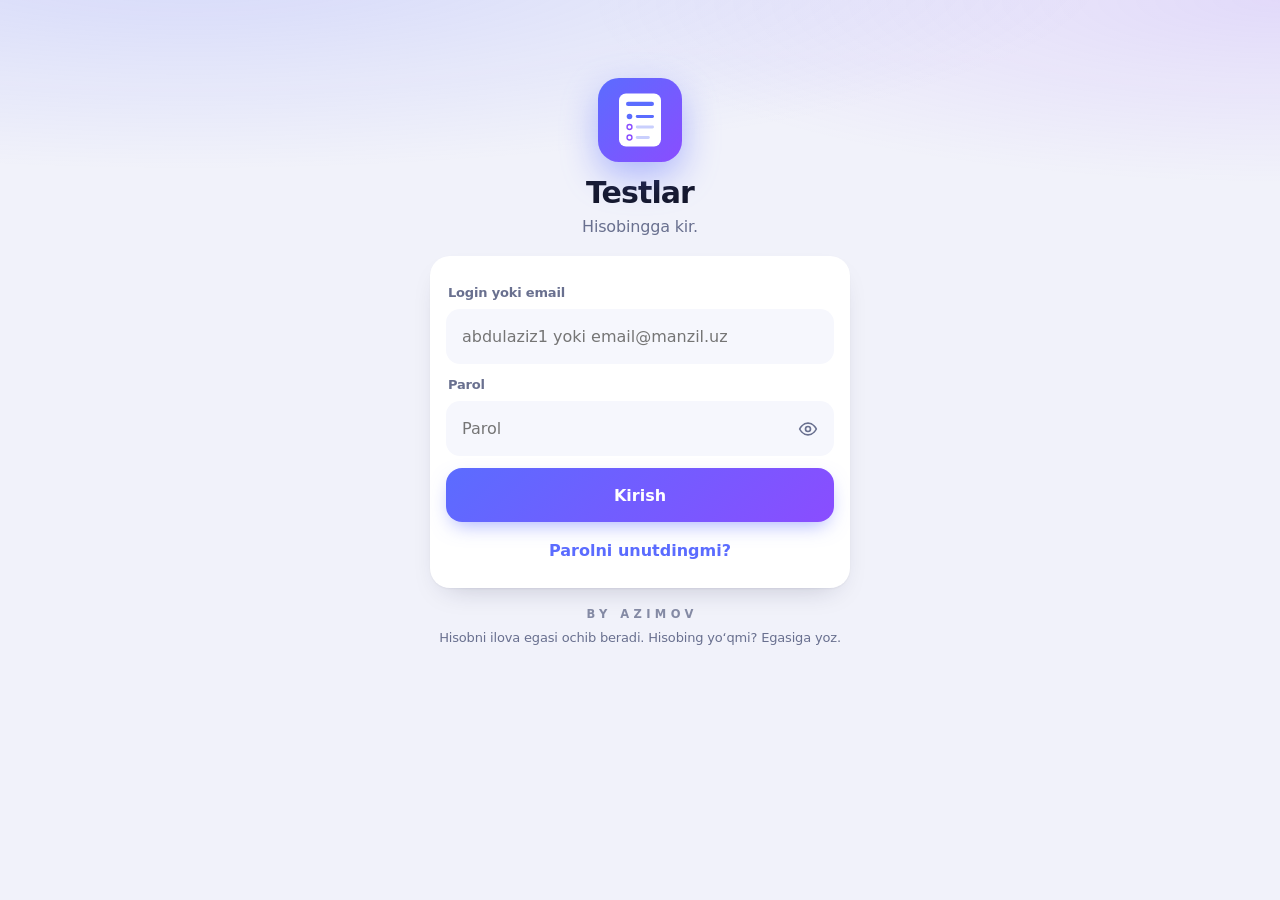
<file: index.html>
<!doctype html>
<html lang="uz">
<head>
<meta charset="utf-8">
<meta name="viewport" content="width=device-width,initial-scale=1,viewport-fit=cover">
<title>Testlar</title>
<meta name="theme-color" content="#5b6cff">
<meta name="apple-mobile-web-app-capable" content="yes">
<meta name="mobile-web-app-capable" content="yes">
<meta name="apple-mobile-web-app-title" content="Testlar">
<meta name="apple-mobile-web-app-status-bar-style" content="default">
<link rel="manifest" href="manifest.webmanifest">
<link rel="icon" href="icons/icon.svg" type="image/svg+xml">
<link rel="apple-touch-icon" href="icons/apple-touch-icon.png">
<link rel="stylesheet" href="style.css">
</head>
<body>
<div id="splash" aria-hidden="true">
  <div class="sp-orb o1"></div><div class="sp-orb o2"></div><div class="sp-orb o3"></div>
  <div class="sp-stage">
    <span class="sp-chip c1">A</span><span class="sp-chip c2">B</span><span class="sp-chip c3">C</span><span class="sp-chip c4">D</span>
    <div class="sp-logo"><svg viewBox="0 0 120 120">
      <rect class="sp-tile" x="6" y="6" width="108" height="108" rx="30" fill="#fff"/>
      <rect class="sp-ln" style="--i:0" x="30" y="28" width="60" height="9" rx="4.5" fill="#5b6cff"/>
      <circle class="sp-dot" style="--i:1" cx="38" cy="56" r="7" fill="#5b6cff"/>
      <path class="sp-chk" d="M34.4 56.3l2.9 2.9 5.1-5.8" fill="none" stroke="#fff" stroke-width="2.6" stroke-linecap="round" stroke-linejoin="round" pathLength="1"/>
      <rect class="sp-ln" style="--i:1" x="52" y="53" width="38" height="6" rx="3" fill="#5b6cff"/>
      <circle class="sp-dot" style="--i:2" cx="38" cy="76" r="6" fill="none" stroke="#8a4dff" stroke-width="2.6"/>
      <rect class="sp-ln" style="--i:2" x="52" y="73" width="38" height="6" rx="3" fill="#c9cffd"/>
      <circle class="sp-dot" style="--i:3" cx="38" cy="96" r="6" fill="none" stroke="#8a4dff" stroke-width="2.6"/>
      <rect class="sp-ln" style="--i:3" x="52" y="93" width="28" height="6" rx="3" fill="#c9cffd"/>
    </svg></div>
  </div>
  <h1 class="sp-title"><span style="--i:0">T</span><span style="--i:1">e</span><span style="--i:2">s</span><span style="--i:3">t</span><span style="--i:4">l</span><span style="--i:5">a</span><span style="--i:6">r</span></h1>
  <p class="sp-sub">Bilim — har kuni</p>
  <div class="sp-bar"><i></i></div>
  <p class="sp-by" aria-hidden="true"><span style="--i:0">B</span><span style="--i:1">Y</span><span class="g"></span><span style="--i:2">A</span><span style="--i:3">Z</span><span style="--i:4">I</span><span style="--i:5">M</span><span style="--i:6">O</span><span style="--i:7">V</span></p>
</div>
<script>
// Kirish animatsiyasi: har ishga tushishda bir marta (bir sessiyada qayta ko‘rsatilmaydi). Sinov rejimida (webdriver) o‘tkazib yuboriladi; ?splash=1 majburan ko‘rsatadi.
(function () {
  var s = document.getElementById('splash'), force = /[?&]splash=1/.test(location.search), seen = false;
  try { seen = sessionStorage.getItem('testlar:splash') === '1'; sessionStorage.setItem('testlar:splash', '1'); } catch (e) {}
  if (!force && (navigator.webdriver || seen)) { s.parentNode.removeChild(s); } else { document.body.className += ' splashing'; }
})();
</script>
<div id="upd" role="status" aria-live="polite"></div>
<main id="app" aria-live="polite"></main>
<nav id="nav" aria-label="Asosiy"></nav>
<div id="toast" role="status" aria-live="polite"></div>
<div id="sheet"></div>
<input type="file" id="fbank" accept=".json,application/json" multiple hidden>
<input type="file" id="fback" accept=".json,application/json" hidden>
<input type="file" id="fcat" accept=".json,application/json" multiple hidden>
<noscript><p style="padding:16px">Ilova ishlashi uchun JavaScript kerak.</p></noscript>
<script src="config.js"></script>
<script src="auth.js"></script>
<script src="app.js"></script>
</body>
</html>
</file>
<file: style.css>
/* ───────── Tokenlar ───────── */
:root{
  --bg:#f1f2fa;--card:#fff;--card2:#f6f7fd;--tx:#14172b;--mu:#69708f;--bd:rgba(20,24,60,.08);
  --ac:#5b6cff;--ac2:#8a4dff;--acs:rgba(91,108,255,.12);--acx:#fff;
  --ok:#0fa968;--oks:rgba(18,183,106,.13);--bad:#e5372b;--bads:rgba(240,68,56,.11);--warn:#d97706;--warns:rgba(247,144,9,.15);
  --grad:linear-gradient(135deg,#5b6cff 0%,#8a4dff 100%);
  --sh:0 1px 2px rgba(20,24,60,.05),0 12px 30px -16px rgba(20,24,60,.28);
  --shb:0 8px 20px -6px rgba(91,108,255,.55);
  --r:20px;--nav:70px;--glass:rgba(255,255,255,.78);--segon:#fff;
  color-scheme:light;
}
@media(prefers-color-scheme:dark){:root:not([data-theme=light]){
  --bg:#080a15;--card:#131730;--card2:#1a1f3b;--tx:#eef0ff;--mu:#98a0c6;--bd:rgba(255,255,255,.08);
  --ac:#8b97ff;--acs:rgba(139,151,255,.17);--ok:#38d996;--oks:rgba(56,217,150,.14);--bad:#ff7a70;--bads:rgba(255,122,112,.14);--warn:#fbb04a;--warns:rgba(251,176,74,.15);
  --sh:0 1px 2px rgba(0,0,0,.4),0 14px 30px -16px rgba(0,0,0,.7);--glass:rgba(19,23,48,.8);--segon:#2e3670;color-scheme:dark}}
:root[data-theme=dark]{
  --bg:#080a15;--card:#131730;--card2:#1a1f3b;--tx:#eef0ff;--mu:#98a0c6;--bd:rgba(255,255,255,.08);
  --ac:#8b97ff;--acs:rgba(139,151,255,.17);--ok:#38d996;--oks:rgba(56,217,150,.14);--bad:#ff7a70;--bads:rgba(255,122,112,.14);--warn:#fbb04a;--warns:rgba(251,176,74,.15);
  --sh:0 1px 2px rgba(0,0,0,.4),0 14px 30px -16px rgba(0,0,0,.7);--glass:rgba(19,23,48,.8);--segon:#2e3670;color-scheme:dark}

*{box-sizing:border-box;-webkit-tap-highlight-color:transparent}
html{-webkit-text-size-adjust:100%;scroll-behavior:smooth}
body{margin:0;background:var(--bg);color:var(--tx);font:16px/1.45 -apple-system,BlinkMacSystemFont,"SF Pro Text","Segoe UI",Roboto,system-ui,sans-serif;letter-spacing:-.011em;-webkit-font-smoothing:antialiased}
body::before{content:"";position:fixed;inset:0 0 auto 0;height:340px;background:radial-gradient(120% 100% at 15% -10%,rgba(91,108,255,.18),transparent 60%),radial-gradient(90% 90% at 100% 0,rgba(138,77,255,.14),transparent 60%);pointer-events:none;z-index:0}
#app{position:relative;z-index:1;max-width:620px;margin:0 auto;padding:max(18px,env(safe-area-inset-top)) 18px calc(var(--nav) + 36px + env(safe-area-inset-bottom))}
body.noav #app{padding-bottom:calc(130px + env(safe-area-inset-bottom))}
h1{font-size:30px;line-height:1.1;margin:2px 0 0;font-weight:800;letter-spacing:-.03em}
h2{font-size:19px;margin:0;font-weight:750;letter-spacing:-.02em}
h3{font-size:17px;margin:0 0 4px}
p{margin:6px 0}
code{background:var(--acs);color:var(--ac);padding:1px 7px;border-radius:7px;font-size:.88em}
small,.mu{color:var(--mu)}
.mu.s{font-size:13px}
.eyebrow{margin:0;color:var(--mu);font-size:14px;font-weight:600}
button{font:inherit;color:inherit;cursor:pointer;border:0;background:none;padding:0;transition:transform .12s ease,background .2s,box-shadow .2s,opacity .2s}
button:active:not(:disabled){transform:scale(.97)}
button:disabled{opacity:.45;cursor:not-allowed}
:focus-visible{outline:3px solid var(--ac);outline-offset:2px;border-radius:12px}
svg.i{width:1.25em;height:1.25em;flex:0 0 auto;fill:none;stroke:currentColor;stroke-width:2;stroke-linecap:round;stroke-linejoin:round;vertical-align:-.22em}

/* ───────── Animatsiya ───────── */
@keyframes up{from{opacity:0;transform:translateY(14px)}to{opacity:1;transform:none}}
@keyframes pop{0%{transform:scale(.96)}50%{transform:scale(1.025)}100%{transform:scale(1)}}
@keyframes shake{0%,100%{transform:translateX(0)}20%{transform:translateX(-7px)}40%{transform:translateX(6px)}60%{transform:translateX(-4px)}80%{transform:translateX(3px)}}
@keyframes slidein{from{opacity:0;transform:translateX(26px)}to{opacity:1;transform:none}}
@keyframes ringin{from{stroke-dashoffset:var(--c)}}
@keyframes fbin{from{opacity:0;transform:translateY(10px) scale(.98)}to{opacity:1;transform:none}}
@keyframes pulse{0%,100%{box-shadow:0 0 0 0 rgba(229,55,43,.4)}50%{box-shadow:0 0 0 6px rgba(229,55,43,0)}}
.anim .up{animation:up .5s cubic-bezier(.2,.8,.2,1) both;animation-delay:calc(var(--i,0) * 55ms)}

/* ───────── Umumiy komponentlar ───────── */
.hdr{display:flex;align-items:flex-end;justify-content:space-between;gap:12px;margin:2px 0 16px}
.pill{display:inline-flex;align-items:center;gap:6px;border-radius:999px;padding:8px 13px;font-weight:700;background:var(--card);box-shadow:var(--sh);font-size:15px}
.pill.flame{color:#f97316}.pill.flame b{color:var(--tx)}
.card{background:var(--card);border-radius:var(--r);padding:16px;margin:12px 0;box-shadow:var(--sh)}
.card h2 .i{color:var(--ac);margin-right:6px}
.sec{display:flex;align-items:center;justify-content:space-between;margin:24px 2px 8px}
.sec h2{font-size:18px}
.chip{display:inline-flex;align-items:center;gap:6px;border-radius:999px;padding:8px 14px;font-size:14px;font-weight:600;min-height:38px;background:var(--card);box-shadow:var(--sh)}
.chip.on{background:var(--grad);color:#fff;box-shadow:var(--shb)}
.chip.static{min-height:0;padding:3px 10px;font-size:12.5px;color:var(--mu);box-shadow:none;background:var(--acs);font-weight:600}
.chips{display:flex;flex-wrap:wrap;gap:8px;margin:8px 0;align-items:center}
.lbl{font-size:13px;font-weight:600;color:var(--mu);margin-right:2px}

.big,.btn{display:flex;align-items:center;justify-content:center;gap:8px;border-radius:16px;padding:14px 18px;min-height:54px;font-weight:700;text-align:center;width:100%}
.big{background:var(--grad);color:#fff;box-shadow:var(--shb)}
.big.danger{background:linear-gradient(135deg,#ef4444,#dc2626);box-shadow:0 8px 20px -6px rgba(239,68,68,.5)}
.btn{background:var(--card);box-shadow:var(--sh)}
.btn.s{min-height:46px;padding:10px 14px;font-weight:600}
.btn.danger{color:var(--bad)}
.in{display:flex;gap:10px;flex-wrap:wrap;margin:10px 0}
.in>*{flex:1 1 140px;margin:0;width:auto}
.in>.fix{flex:0 0 auto}
.ib{width:50px;height:50px;border-radius:16px;background:var(--card);box-shadow:var(--sh);display:grid;place-items:center;flex:0 0 auto;font-size:20px}
.ib.on{color:var(--bad);background:var(--bads)}
.x{width:44px;height:44px;border-radius:14px;background:var(--card);box-shadow:var(--sh);display:grid;place-items:center;flex:0 0 auto}

.seg{display:flex;background:var(--card2);border-radius:16px;padding:4px;gap:4px;margin:8px 0}
.seg button{flex:1;border-radius:12px;padding:10px 6px;min-height:46px;font-size:14px;font-weight:600;color:var(--mu);display:flex;align-items:center;justify-content:center;gap:6px}
.seg button.on{background:var(--segon);color:var(--tx);box-shadow:0 2px 8px rgba(20,24,60,.16)}
.seg button.on .i{color:var(--ac)}

.bar{height:8px;background:var(--acs);border-radius:99px;overflow:hidden}
.bar i{display:block;height:100%;background:var(--grad);border-radius:99px;transition:width .45s cubic-bezier(.2,.8,.2,1)}
.bar.ok i{background:linear-gradient(90deg,#12b76a,#34d399)}

.ringw{position:relative;display:grid;place-items:center;flex:0 0 auto}
.ringw svg.ring{position:absolute;inset:0;width:100%;height:100%}
.ring circle{fill:none;stroke-linecap:round}
.ring .trk{stroke:var(--trk,var(--acs))}
.ring .val{stroke:var(--clr,var(--ac));animation:ringin 1s cubic-bezier(.2,.8,.2,1) both}
.ri{position:relative;text-align:center;line-height:1.1;font-weight:800}

.av{width:48px;height:48px;border-radius:16px;display:grid;place-items:center;color:#fff;font-weight:800;font-size:17px;letter-spacing:0;flex:0 0 auto;background:linear-gradient(135deg,hsl(var(--h) 85% 60%),hsl(calc(var(--h) + 38) 85% 48%));box-shadow:0 8px 16px -8px hsl(var(--h) 85% 45%)}

/* ───────── Bosh sahifa ───────── */
.hero{position:relative;overflow:hidden;border-radius:26px;padding:20px;background:var(--grad);color:#fff;display:flex;gap:14px;align-items:center;box-shadow:0 18px 36px -16px rgba(91,108,255,.75)}
.hero::before,.hero::after{content:"";position:absolute;border-radius:50%;background:rgba(255,255,255,.1);pointer-events:none}
.hero::before{width:210px;height:210px;right:-70px;top:-90px}
.hero::after{width:140px;height:140px;right:50px;bottom:-90px}
.hero-l{flex:1;min-width:0;position:relative;z-index:1}
.hero .k{margin:0;font-size:13px;opacity:.85;font-weight:600}
.hero .n{margin:2px 0 0;font-size:34px;font-weight:800;letter-spacing:-.03em;line-height:1.1}
.hero .n span{font-size:15px;font-weight:600;opacity:.85;margin-left:4px}
.hero .hint{margin:4px 0 12px;font-size:14px;opacity:.92}
.cta{display:inline-flex;align-items:center;gap:8px;background:#fff;color:#4a3bd6;font-weight:800;border-radius:14px;padding:12px 16px;min-height:46px;box-shadow:0 8px 18px -8px rgba(0,0,0,.35)}
.hero .ringw{position:relative;z-index:1;--trk:rgba(255,255,255,.28);--clr:#fff}
.hero .ri{font-size:22px}
.tiles{display:grid;grid-template-columns:1fr 1fr;gap:12px;margin:14px 0}
.tile{position:relative;text-align:left;background:var(--card);border-radius:20px;padding:14px;box-shadow:var(--sh);display:flex;flex-direction:column;gap:10px;min-height:112px}
.tile .ti{width:42px;height:42px;border-radius:14px;display:grid;place-items:center;font-size:20px;background:hsl(var(--h) 90% 60% / .16);color:hsl(var(--h) 80% 46%)}
:root[data-theme=dark] .tile .ti{color:hsl(var(--h) 90% 74%)}
@media(prefers-color-scheme:dark){:root:not([data-theme=light]) .tile .ti{color:hsl(var(--h) 90% 74%)}}
.tile b{display:block;font-size:16px;line-height:1.2}
.tile small{font-size:13px}
.tile .bdg{position:absolute;top:12px;right:12px;min-width:26px;height:26px;border-radius:13px;display:grid;place-items:center;padding:0 8px;font-size:13px;font-weight:800;color:#fff;background:linear-gradient(135deg,#f97316,#ef4444)}
.scard{display:flex;align-items:center;gap:14px;width:100%;text-align:left;background:var(--card);border-radius:20px;padding:14px;margin:10px 0;box-shadow:var(--sh)}
.scard .t{flex:1;min-width:0}
.scard .t b{font-size:16.5px;display:block;overflow-wrap:anywhere;line-height:1.25}
.scard .t small{font-size:13px;display:block;margin:2px 0 8px}
.scard .bar{height:6px}
.scard .bar i{background:linear-gradient(90deg,hsl(var(--h) 85% 60%),hsl(calc(var(--h) + 38) 85% 52%))}
.scard>.i{color:var(--mu)}
.plans{display:flex;gap:12px;overflow-x:auto;scroll-snap-type:x mandatory;margin:0 -18px;padding:4px 18px 14px;scrollbar-width:none}
.plans::-webkit-scrollbar{display:none}
.pcard{scroll-snap-align:start;flex:0 0 82%;max-width:300px;text-align:left;background:var(--card);border-radius:20px;padding:14px;box-shadow:var(--sh);display:flex;gap:12px;align-items:center}
.pcard .ri{font-size:17px}.pcard .ri small{display:block;font-size:10.5px;font-weight:600}
.pcard b{display:block;line-height:1.25}.pcard .t small{font-size:13px}
.pcard .t{flex:1;min-width:0}
.opts{background:var(--card);border-radius:20px;padding:12px 14px 6px;margin:12px 0;box-shadow:var(--sh)}

/* ───────── Bo‘sh holat ───────── */
.empty{text-align:center;padding:18px 4px 4px}
.empty svg.ill{width:170px;height:auto;margin:6px auto 10px;display:block}
.steps{list-style:none;padding:0;margin:14px 0 0;text-align:left}
.steps li{display:flex;gap:12px;align-items:flex-start;margin:12px 0}
.steps .n{width:28px;height:28px;border-radius:50%;background:var(--grad);color:#fff;display:grid;place-items:center;font-weight:800;font-size:14px;flex:0 0 auto}

/* ───────── Fan sahifasi ───────── */
.shero{position:relative;overflow:hidden;border-radius:26px;padding:16px 18px 18px;color:#fff;background:linear-gradient(135deg,hsl(var(--h) 80% 56%),hsl(calc(var(--h) + 40) 80% 44%));box-shadow:0 18px 36px -18px hsl(var(--h) 80% 40%);margin-bottom:12px}
.shero::before{content:"";position:absolute;width:220px;height:220px;border-radius:50%;background:rgba(255,255,255,.12);right:-70px;top:-100px}
.shero .top{display:flex;justify-content:space-between;align-items:center;position:relative}
.shero .x{background:rgba(255,255,255,.2);box-shadow:none;color:#fff;backdrop-filter:blur(8px)}
.shero h1{font-size:26px;margin:14px 0 4px;position:relative}
.shero p{margin:0;opacity:.9;font-size:14px;position:relative}
.shero .ringw{--trk:rgba(255,255,255,.28);--clr:#fff}
.shero .ri{font-size:15px}
.shero .row2{display:flex;justify-content:space-between;align-items:flex-end;gap:10px}
.row{display:flex;align-items:center;gap:12px;width:100%;text-align:left;background:var(--card);border-radius:18px;padding:12px 14px;margin:9px 0;min-height:60px;box-shadow:var(--sh)}
.row .t{flex:1;min-width:0}
.row .t b{overflow-wrap:anywhere;line-height:1.25;display:block}
.row .t small{font-size:12.5px;display:block;margin-top:2px}
.row .go{width:38px;height:38px;border-radius:12px;display:grid;place-items:center;color:#fff;background:linear-gradient(135deg,hsl(var(--h) 85% 60%),hsl(calc(var(--h) + 38) 85% 48%));flex:0 0 auto}
.tmain{flex:1;min-width:0;text-align:left}
input[type=checkbox]{appearance:none;-webkit-appearance:none;width:26px;height:26px;border-radius:9px;border:2px solid var(--mu);background:transparent;flex:0 0 auto;display:grid;place-items:center;cursor:pointer;transition:.15s;opacity:.7;margin:0}
input[type=checkbox]:checked{background:var(--grad);border-color:transparent;opacity:1}
input[type=checkbox]:checked::after{content:"";width:6px;height:11px;border:solid #fff;border-width:0 2.5px 2.5px 0;transform:rotate(45deg) translate(-1px,-1px)}
.sticky{position:sticky;bottom:calc(var(--nav) + 10px + env(safe-area-inset-bottom));z-index:4;margin:14px -18px 0;padding:10px 18px;background:linear-gradient(transparent,var(--bg) 40%)}
.sticky .big:disabled{background:var(--card2);color:var(--mu);box-shadow:none;opacity:1}

/* ───────── Test ───────── */
.qtop{display:flex;align-items:center;gap:12px;margin-bottom:12px}
.qtop .mid{flex:1;min-width:0}
.qtop .cnt{display:flex;justify-content:space-between;font-size:13px;font-weight:700;margin-bottom:6px;color:var(--mu)}
.qtop .cnt b{color:var(--tx)}
.tmr{display:inline-flex;align-items:center;gap:6px;font-weight:800;font-variant-numeric:tabular-nums;background:var(--card);box-shadow:var(--sh);border-radius:14px;padding:0 12px;height:44px}
.tmr.low{color:var(--bad);animation:pulse 1s infinite}
.tags{display:flex;gap:8px;flex-wrap:wrap;margin:2px 0 10px}
.tag{font-size:12.5px;font-weight:700;color:var(--ac);background:var(--acs);border-radius:999px;padding:4px 10px}
.tag.fire{color:#ea580c;background:rgba(249,115,22,.14)}
.qwrap.qin{animation:slidein .32s cubic-bezier(.2,.8,.2,1)}
.qcard{background:var(--card);border-radius:24px;padding:20px 18px;box-shadow:var(--sh);margin-bottom:14px}
.q{font-size:20px;line-height:1.4;margin:0;font-weight:700;letter-spacing:-.02em;overflow-wrap:anywhere}
.opt{display:flex;gap:12px;align-items:center;width:100%;text-align:left;background:var(--card);border:2px solid transparent;border-radius:18px;padding:12px 14px;margin:10px 0;min-height:60px;box-shadow:var(--sh);transition:transform .12s,border-color .2s,background .2s}
.opt .l{flex:0 0 34px;height:34px;border-radius:11px;background:var(--card2);display:grid;place-items:center;font-weight:800;font-size:14px;color:var(--mu);transition:.2s}
.opt .tx{flex:1;overflow-wrap:anywhere;font-weight:550}
.opt .mk{flex:0 0 auto;font-size:22px;display:none}
.opt:hover:not(:disabled){border-color:var(--acs)}
.opt.sel{border-color:var(--ac);background:var(--acs)}
.opt.sel .l{background:var(--grad);color:#fff}
.opt.ok{border-color:var(--ok);background:var(--oks);animation:pop .4s}
.opt.ok .l{background:var(--ok);color:#fff}
.opt.ok .mk{display:block;color:var(--ok)}
.opt.bad{border-color:var(--bad);background:var(--bads);animation:shake .4s}
.opt.bad .l{background:var(--bad);color:#fff}
.opt.bad .mk{display:block;color:var(--bad)}
.opt:disabled{opacity:1;cursor:default}
.opt:disabled:not(.ok):not(.bad):not(.sel){opacity:.55}
.fb{border-radius:20px;padding:14px 16px;margin:14px 0;background:var(--oks);animation:fbin .35s cubic-bezier(.2,.8,.2,1);scroll-margin-bottom:130px}
.fb.bad{background:var(--bads)}
.fb .fh{display:flex;align-items:center;gap:8px;font-weight:800;font-size:16.5px;color:var(--ok)}
.fb.bad .fh{color:var(--bad)}
.fb.neutral{background:var(--acs)}
.fb.neutral .fh{color:var(--ac)}
.fb p{margin:6px 0 0}
.fb .src{display:inline-flex;align-items:center;gap:6px;margin-top:8px;font-size:12.5px;color:var(--mu);font-weight:600}
.qbar{position:fixed;left:0;right:0;bottom:0;z-index:6;padding:12px 18px calc(12px + env(safe-area-inset-bottom));background:var(--glass);backdrop-filter:blur(18px) saturate(1.4);-webkit-backdrop-filter:blur(18px) saturate(1.4);border-top:1px solid var(--bd)}
.qbar .in{max-width:584px;margin:0 auto;flex-wrap:nowrap}
.qbar .big{flex:1}
.grid-q{display:flex;flex-wrap:wrap;gap:8px;margin:18px 0 8px}
.dot{min-width:42px;height:42px;border-radius:13px;background:var(--card);box-shadow:var(--sh);font-weight:700;font-size:14px}
.dot.done{background:var(--acs);color:var(--ac)}
.dot.cur{background:var(--grad);color:#fff}
.rate{display:flex;gap:10px}
.rate button{flex:1;padding:14px 6px;min-height:80px;border-radius:18px;background:var(--card);box-shadow:var(--sh);font-weight:700;display:flex;flex-direction:column;align-items:center;gap:6px;border:2px solid transparent}
.rate button .i{font-size:24px}
.rate .y .i{color:var(--ok)}.rate .p .i{color:var(--warn)}.rate .n .i{color:var(--bad)}
.rate .y.on{background:var(--oks);color:var(--ok);border-color:var(--ok)}.rate .p.on{background:var(--warns);color:var(--warn);border-color:var(--warn)}.rate .n.on{background:var(--bads);color:var(--bad);border-color:var(--bad)}

/* ───────── Natija ───────── */
.res{text-align:center;padding:24px 16px 20px}
.res .ringw{margin:4px auto 6px}
.res .n{font-size:44px;font-weight:850;letter-spacing:-.04em}
.res h2{font-size:24px;margin:8px 0 2px}
.stat3{display:grid;grid-template-columns:repeat(3,1fr);gap:10px;margin:16px 0 0}
.stat3>div{background:var(--card2);border-radius:16px;padding:12px 6px}
.stat3 b{display:block;font-size:22px;letter-spacing:-.03em}
.stat3 small{font-size:12px;font-weight:600}
.stat3 .g b{color:var(--ok)}.stat3 .r b{color:var(--bad)}
details.rev{background:var(--card);border-radius:18px;padding:14px;margin:10px 0;box-shadow:var(--sh)}
details.rev summary{cursor:pointer;font-weight:650;overflow-wrap:anywhere;list-style:none;display:flex;gap:10px;align-items:flex-start}
details.rev summary::-webkit-details-marker{display:none}
details.rev summary::before{content:"✕";flex:0 0 24px;height:24px;border-radius:8px;background:var(--bads);color:var(--bad);display:grid;place-items:center;font-size:12px;font-weight:800;margin-top:1px}
details.rev[open] summary{margin-bottom:6px}
.confetti{position:fixed;inset:0;width:100%;height:100%;pointer-events:none;z-index:60}

/* ───────── Statistika ───────── */
.kpis{display:grid;grid-template-columns:1fr 1fr;gap:12px;margin:12px 0}
.kpi{background:var(--card);border-radius:20px;padding:14px;box-shadow:var(--sh)}
.kpi b{display:block;font-size:28px;letter-spacing:-.03em;line-height:1.1}
.kpi small{font-size:13px;font-weight:600}
.kpi .i{color:var(--ac);font-size:20px;margin-bottom:6px;display:block}
.week{display:flex;align-items:flex-end;gap:8px;height:140px;margin-top:8px}
.week .c{flex:1;display:flex;flex-direction:column;align-items:center;justify-content:flex-end;height:100%;gap:6px}
.week .c i{display:block;width:100%;max-width:34px;border-radius:10px 10px 6px 6px;background:var(--acs);min-height:6px;transition:height .6s cubic-bezier(.2,.8,.2,1)}
.week .c.has i{background:var(--grad)}
.week .c.now small{color:var(--ac);font-weight:800}
.week .c small{font-size:11.5px;font-weight:600}
.week .c em{font-style:normal;font-size:11px;font-weight:700;min-height:14px}
.stbar{display:flex;align-items:center;gap:12px;margin:8px 0;width:100%;text-align:left;background:var(--card);border-radius:16px;padding:12px 14px;box-shadow:var(--sh)}
.stbar .k{flex:1;min-width:0;font-size:14.5px;font-weight:600;overflow-wrap:anywhere;line-height:1.25}
.stbar .k small{display:block;font-size:12px;font-weight:500}
.stbar .ri{font-size:12.5px}

/* ───────── Sozlamalar ───────── */
.note{display:flex;gap:10px;align-items:flex-start;background:var(--warns);color:var(--warn);border-radius:16px;padding:12px 14px;margin:12px 0;font-size:14px;font-weight:600}
.note.okn{background:var(--oks);color:var(--ok)}
input[type=date]{font:inherit;font-size:16px;padding:8px 10px;border:0;border-radius:12px;background:var(--card2);color:var(--tx);min-height:44px}
.grp .row{box-shadow:none;background:var(--card2);margin:8px 0}
.row input[type=date]{width:148px;flex:0 0 auto}

/* ───────── Pastki navigatsiya, toast, sheet ───────── */
#nav{position:fixed;left:50%;transform:translateX(-50%);bottom:calc(12px + env(safe-area-inset-bottom));width:min(420px,calc(100% - 28px));display:flex;padding:6px;border-radius:26px;background:var(--glass);backdrop-filter:blur(20px) saturate(1.5);-webkit-backdrop-filter:blur(20px) saturate(1.5);box-shadow:0 12px 32px -10px rgba(20,24,60,.4),inset 0 0 0 1px var(--bd);z-index:5}
body.noav #nav{display:none}
#nav button{flex:1;height:56px;border-radius:20px;font-size:11.5px;font-weight:700;display:flex;flex-direction:column;align-items:center;justify-content:center;gap:3px;color:var(--mu)}
#nav button .i{width:23px;height:23px}
#nav button.on{color:#fff;background:var(--grad);box-shadow:var(--shb)}
#toast{position:fixed;left:50%;bottom:calc(var(--nav) + 30px + env(safe-area-inset-bottom));transform:translateX(-50%) translateY(20px);background:var(--tx);color:var(--bg);padding:11px 18px;border-radius:16px;opacity:0;pointer-events:none;transition:.28s;max-width:88vw;z-index:70;font-size:14px;font-weight:600;box-shadow:0 12px 30px -10px rgba(0,0,0,.5)}
#toast.on{opacity:1;transform:translateX(-50%)}
#sheet{position:fixed;inset:0;z-index:80;visibility:hidden}
#sheet.on{visibility:visible}
.sh-bg{position:absolute;inset:0;background:rgba(8,10,25,.5);backdrop-filter:blur(3px);opacity:0;transition:opacity .25s}
.sh-card{position:absolute;left:12px;right:12px;bottom:calc(12px + env(safe-area-inset-bottom));max-width:480px;margin:0 auto;background:var(--card);border-radius:28px;padding:22px 20px 18px;box-shadow:0 30px 60px -20px rgba(0,0,0,.6);transform:translateY(40px);opacity:0;transition:.3s cubic-bezier(.2,.8,.2,1)}
#sheet.on .sh-bg{opacity:1}
#sheet.on .sh-card{transform:none;opacity:1}
.sh-card h3{font-size:20px;font-weight:800}
.sh-card p{color:var(--mu);margin:4px 0 14px}
@media(prefers-reduced-motion:reduce){*,*::before,*::after{animation:none!important;transition:none!important;scroll-behavior:auto!important}}

/* ───────── Kirish / hisob ───────── */
.authw{max-width:420px;margin:0 auto;padding-top:min(8vh,60px);text-align:center}
.authw .alogo{width:84px;height:84px;margin:0 auto 14px;filter:drop-shadow(0 14px 18px rgba(91,108,255,.45))}
.authw .alogo svg{width:100%;height:100%}
.authw .seg{margin:0 0 10px}
.authw form{text-align:left}
.fld{display:block;margin:12px 0}
.fld .lb{display:block;font-size:13px;font-weight:700;color:var(--mu);margin:0 0 6px 2px}
.fld input{width:100%;font:inherit;font-size:16px;padding:14px 14px;border-radius:14px;border:2px solid transparent;background:var(--card2);color:var(--tx);min-height:52px;outline:none;transition:border-color .2s}
.fld input:focus{border-color:var(--ac)}
.pw{display:flex;gap:8px;align-items:center;position:relative}
.pw input{padding-right:52px}
.eye{position:absolute;right:4px;top:50%;transform:translateY(-50%);width:44px;height:44px;display:grid;place-items:center;color:var(--mu);border-radius:12px}
.authw .big{margin-top:6px}
.acct .in{margin-bottom:0}
.acct form{margin-top:10px}

.lnk{display:block;width:100%;margin-top:6px;background:none;color:var(--ac);font-weight:700;padding:10px 4px;min-height:44px;text-align:center}
.cred{background:var(--card2);border-radius:14px;padding:14px;white-space:pre-wrap;word-break:break-all;font:14px/1.7 ui-monospace,Menlo,Consolas,monospace;margin:10px 0;text-align:left;user-select:all}
.sh-card{max-height:calc(100dvh - 24px);overflow:auto;text-align:left}
.sh-card .fld{margin:10px 0}

/* ───────── Kirish animatsiyasi (splash) ───────── */
#splash{position:fixed;inset:0;z-index:1000;display:flex;flex-direction:column;align-items:center;justify-content:center;overflow:hidden;color:#fff;
  background:radial-gradient(90% 60% at 50% 0%,rgba(255,255,255,.22),transparent 60%),linear-gradient(160deg,#4a5bff 0%,#7647ff 55%,#a24dff 100%);
  animation:spAuto .01s linear 5s forwards}
#splash.out{opacity:0;transform:scale(1.08);visibility:hidden;transition:opacity .55s ease,transform .55s cubic-bezier(.4,0,.2,1),visibility 0s .55s}
body.splashing #app,body.splashing #nav{opacity:0}
.sp-orb{position:absolute;border-radius:50%;filter:blur(40px);opacity:.55;animation:spDrift 7s ease-in-out infinite alternate}
.sp-orb.o1{width:260px;height:260px;background:#7ea2ff;left:-80px;top:8%}
.sp-orb.o2{width:300px;height:300px;background:#c06bff;right:-110px;bottom:6%;animation-delay:-2s}
.sp-orb.o3{width:180px;height:180px;background:#4be3ff;right:12%;top:4%;opacity:.35;animation-delay:-4s}
.sp-stage{position:relative;width:190px;height:190px;display:grid;place-items:center}
.sp-logo{width:132px;height:132px;filter:drop-shadow(0 22px 28px rgba(30,10,120,.45));animation:spPop .85s cubic-bezier(.2,1.5,.4,1) .1s both,spFloat 3.4s ease-in-out 1.1s infinite}
.sp-logo svg{width:100%;height:100%;overflow:visible}
.sp-ln{transform-box:fill-box;transform-origin:left center;animation:spLine .5s cubic-bezier(.2,.8,.2,1) both;animation-delay:calc(.6s + var(--i) * .13s)}
.sp-dot{transform-box:fill-box;transform-origin:center;animation:spDotIn .45s cubic-bezier(.2,1.6,.4,1) both;animation-delay:calc(.55s + var(--i) * .13s)}
.sp-chk{stroke-dasharray:1;stroke-dashoffset:1;animation:spDraw .45s ease 1.05s forwards}
.sp-chip{position:absolute;width:38px;height:38px;border-radius:13px;display:grid;place-items:center;font-weight:800;font-size:17px;color:#fff;background:rgba(255,255,255,.2);border:1.5px solid rgba(255,255,255,.55);backdrop-filter:blur(6px);-webkit-backdrop-filter:blur(6px);
  animation:spChip .8s cubic-bezier(.2,1.4,.4,1) both,spFloat 3s ease-in-out infinite;animation-delay:var(--d),calc(var(--d) + .8s)}
.sp-chip.c1{left:-8px;top:6px;--d:.55s}.sp-chip.c2{right:-10px;top:30px;--d:.7s}.sp-chip.c3{left:-2px;bottom:10px;--d:.85s}.sp-chip.c4{right:-6px;bottom:-2px;--d:1s}
.sp-title{margin:12px 0 0;font-size:44px;letter-spacing:-.03em;font-weight:850;display:flex}
.sp-title span{display:inline-block;animation:spRise .6s cubic-bezier(.2,.9,.3,1.25) both;animation-delay:calc(.75s + var(--i) * .055s)}
.sp-sub{margin:4px 0 0;font-size:15px;font-weight:600;opacity:0;letter-spacing:.02em;animation:spFade .6s ease 1.35s forwards}
.sp-bar{position:absolute;left:50%;bottom:calc(64px + env(safe-area-inset-bottom));width:120px;height:4px;border-radius:99px;background:rgba(255,255,255,.25);overflow:hidden;transform:translateX(-50%)}
.sp-bar i{display:block;height:100%;width:100%;border-radius:99px;background:#fff;animation:spBar 1.6s cubic-bezier(.3,.7,.2,1) both}
@keyframes spPop{0%{transform:scale(.25) rotate(-18deg);opacity:0}60%{opacity:1}100%{transform:none;opacity:1}}
@keyframes spFloat{0%,100%{translate:0 0}50%{translate:0 -7px}}
@keyframes spLine{from{transform:scaleX(0);opacity:0}to{transform:none;opacity:1}}
@keyframes spDotIn{from{transform:scale(0)}to{transform:none}}
@keyframes spDraw{to{stroke-dashoffset:0}}
@keyframes spChip{from{opacity:0;transform:scale(.2) translateY(14px)}to{opacity:1;transform:none}}
@keyframes spRise{from{opacity:0;transform:translateY(26px) scale(.8)}to{opacity:1;transform:none}}
@keyframes spFade{to{opacity:.9}}
@keyframes spBar{from{transform:translateX(-100%)}to{transform:none}}
@keyframes spDrift{from{transform:translate(0,0) scale(1)}to{transform:translate(36px,-28px) scale(1.15)}}
@keyframes spAuto{to{opacity:0;visibility:hidden}}
@media(prefers-reduced-motion:reduce){.sp-sub{opacity:.9}.sp-chk{stroke-dashoffset:0}}

/* ───────── Yangi versiya xabari ───────── */
#upd{position:fixed;left:12px;right:12px;top:max(12px,env(safe-area-inset-top));max-width:540px;margin:0 auto;z-index:90;display:flex;align-items:center;gap:12px;padding:12px 12px 12px 14px;border-radius:20px;color:#fff;background:var(--grad);box-shadow:0 18px 36px -12px rgba(91,108,255,.75);transform:translateY(-160%);transition:transform .45s cubic-bezier(.2,.9,.3,1.15);visibility:hidden}
#upd.on{transform:none;visibility:visible}
#upd .ui{width:38px;height:38px;border-radius:13px;background:rgba(255,255,255,.2);display:grid;place-items:center;flex:0 0 auto;font-size:19px}
#upd .ut{flex:1;min-width:0;line-height:1.25}
#upd .ut b{display:block;font-size:15px}
#upd .ut small{color:rgba(255,255,255,.85);font-size:12.5px}
#upd .ub{background:#fff;color:#4a3bd6;font-weight:800;border-radius:13px;padding:0 14px;min-height:42px;flex:0 0 auto}
#upd .ux{width:36px;height:42px;display:grid;place-items:center;color:rgba(255,255,255,.85);flex:0 0 auto}

/* ───────── Test ekrani (v1.5.2) ───────── */
.qtop{position:sticky;top:0;z-index:5;margin:-18px -18px 14px;padding:max(14px,env(safe-area-inset-top)) 18px 12px;background:var(--glass);backdrop-filter:blur(18px) saturate(1.4);-webkit-backdrop-filter:blur(18px) saturate(1.4)}
.qtop .bar{height:8px;border-radius:99px;background:var(--acs);overflow:hidden}
.qtop .bar i{display:block;height:100%;border-radius:99px;background:var(--grad);transition:width .5s cubic-bezier(.2,.8,.2,1);box-shadow:0 0 12px rgba(91,108,255,.55)}
.qtop .cnt span:first-child{overflow:hidden;text-overflow:ellipsis;white-space:nowrap;max-width:62%}
.tmr{background:var(--acs);color:var(--ac);box-shadow:none}
.qcard{position:relative;overflow:hidden;border-radius:26px;padding:26px 20px 22px;margin-bottom:12px;background:var(--card)}
.qcard::before{content:"";position:absolute;left:0;top:0;right:0;height:5px;background:var(--grad)}
.qcard::after{content:"";position:absolute;right:-50px;top:-50px;width:150px;height:150px;border-radius:50%;background:radial-gradient(closest-side,rgba(138,77,255,.16),transparent);pointer-events:none}
.qn{display:inline-flex;align-items:baseline;gap:2px;margin:0 0 10px;font-weight:800;font-size:13px;color:var(--ac);background:var(--acs);border-radius:99px;padding:3px 11px}
.qn small{font-weight:700;color:var(--mu);font-size:12px}
.q{font-size:21px;line-height:1.38;position:relative;z-index:1}
.opts-q{display:flex;flex-direction:column;gap:2px}
.opt{border-radius:20px;padding:13px 14px;margin:6px 0;min-height:64px;border:2px solid var(--bd);font-size:16.5px;line-height:1.35}
.opt .l{flex:0 0 38px;height:38px;border-radius:13px;font-size:15px}
.opt:active:not(:disabled){transform:scale(.985)}
.opt.sel{box-shadow:0 8px 22px -10px rgba(91,108,255,.7)}
.opt.ok{box-shadow:0 8px 22px -10px rgba(18,183,106,.7)}
.opt .mk svg{width:24px;height:24px}
.pal{margin-top:20px;background:var(--card);border-radius:22px;padding:14px;box-shadow:var(--sh)}
.pal .pt{display:flex;justify-content:space-between;align-items:center;font-size:13px;color:var(--mu);margin-bottom:10px}
.pal .pt b{color:var(--tx);font-size:14.5px}
.pal .grid-q{margin:0 0 12px;gap:7px}
.pal .dot{min-width:40px;height:40px;box-shadow:none;background:var(--card2)}
.pal .dot.done{background:var(--acs);color:var(--ac)}
.pal .dot.cur{background:var(--grad);color:#fff;box-shadow:var(--shb)}
.pal .dot.flag{box-shadow:inset 0 0 0 2px var(--warn)}
.pal .fin{width:100%}
.qbar .big{height:54px;border-radius:18px}
.qbar .ib{height:54px;width:54px;border-radius:18px}

/* ───────── Musobaqa (arena) ───────── */
.fld select{width:100%;font:inherit;font-size:15.5px;padding:14px;border-radius:14px;border:2px solid transparent;background:var(--card2);color:var(--tx);min-height:52px;outline:none}
.fld select:focus{border-color:var(--ac)}
.arena-cta{display:flex;align-items:center;gap:14px;width:100%;text-align:left;margin:14px 0;padding:16px;border-radius:22px;color:#fff;background:linear-gradient(135deg,#ff7a45 0%,#ef3f7a 55%,#8a4dff 100%);box-shadow:0 14px 28px -12px rgba(239,63,122,.65)}
.arena-cta .ti{display:grid;place-items:center;width:48px;height:48px;border-radius:16px;background:rgba(255,255,255,.2)}
.arena-cta b{display:block;font-size:18px}.arena-cta small{display:block;opacity:.9}
.arena-cta>.i:last-child{margin-left:auto}
.arena-hero{display:flex;gap:14px;align-items:center;padding:18px;border-radius:24px;color:#fff;background:linear-gradient(135deg,#ff7a45,#ef3f7a 60%,#8a4dff);box-shadow:0 16px 32px -14px rgba(239,63,122,.6);margin:6px 0 14px}
.arena-hero .ah-i{flex:0 0 auto;display:grid;place-items:center;width:60px;height:60px;border-radius:20px;background:rgba(255,255,255,.22)}
.arena-hero b{font-size:18px}.arena-hero p{margin:4px 0 0;opacity:.92;font-size:14px}
.jf{display:flex;gap:10px;margin-top:10px}
.jf input{flex:1;min-width:0;text-align:center;font:800 24px/1 ui-monospace,SFMono-Regular,Menlo,monospace;letter-spacing:.35em;text-transform:uppercase;padding:14px 8px;border-radius:16px;border:2px solid transparent;background:var(--card2);color:var(--tx);outline:none}
.jf input:focus{border-color:var(--ac)}
.jf .big{flex:0 0 auto;width:auto;padding:0 20px}
.arena-code{text-align:center;padding:22px 16px;border-radius:26px;background:var(--card);box-shadow:var(--sh);margin-bottom:12px;position:relative;overflow:hidden}
.arena-code::before{content:"";position:absolute;left:0;right:0;top:0;height:5px;background:var(--grad)}
.arena-code .k{margin:0 0 10px;font-weight:700;color:var(--mu);font-size:13px;text-transform:uppercase;letter-spacing:.08em}
.arena-code .code{display:flex;justify-content:center;gap:8px;margin-bottom:10px}
.arena-code .code span{display:grid;place-items:center;width:46px;height:60px;border-radius:14px;background:var(--grad);color:#fff;font:800 30px/1 ui-monospace,SFMono-Regular,Menlo,monospace;box-shadow:var(--shb);animation:pop .5s both}
.arena-code .code span:nth-child(2){animation-delay:.06s}.arena-code .code span:nth-child(3){animation-delay:.12s}.arena-code .code span:nth-child(4){animation-delay:.18s}.arena-code .code span:nth-child(5){animation-delay:.24s}
.lbc{padding:10px 12px}
.lbr{display:flex;align-items:center;gap:10px;padding:8px 6px;border-radius:16px;transition:background .3s}
.lbr+.lbr{border-top:1px solid var(--bd)}
.lbr.me{background:var(--acs);border-top-color:transparent}
.lbr .rk{flex:0 0 26px;text-align:center;font-weight:800;color:var(--mu)}
.lbr .rk.r1{color:#f59e0b}.lbr .rk.r2{color:#94a3b8}.lbr .rk.r3{color:#c2703d}
.lbr .av{flex:0 0 38px;width:38px;height:38px;font-size:13px}
.lbr .lbm{flex:1;min-width:0}.lbr .lbm b{display:block;overflow:hidden;text-overflow:ellipsis;white-space:nowrap;font-size:15px}
.lbr .bar{display:block;height:6px;margin-top:5px}
.lbr .sc{flex:0 0 auto;font-weight:800;font-variant-numeric:tabular-nums;font-size:17px;color:var(--ac)}
.wait{text-align:center;padding:22px 16px}
.wait h2{margin:6px 0 2px}
.dots{display:inline-flex;gap:6px;margin-top:10px}.dots i{width:9px;height:9px;border-radius:50%;background:var(--ac);animation:dotp 1.2s infinite ease-in-out}.dots i:nth-child(2){animation-delay:.2s}.dots i:nth-child(3){animation-delay:.4s}
@keyframes dotp{0%,80%,100%{transform:scale(.5);opacity:.4}40%{transform:scale(1);opacity:1}}
.arena-top{display:flex;align-items:center;gap:10px}
.arena-top .abarw{height:10px;border-radius:99px;background:var(--acs);overflow:hidden}
.arena-top .abarw i{display:block;height:100%;border-radius:99px;background:var(--grad);transition:width .16s linear}
.arena-top .tmr{height:40px;padding:0 12px;font-size:17px}
.arena-top .apts{font-weight:800;font-variant-numeric:tabular-nums;color:#fff;background:linear-gradient(135deg,#ff7a45,#ef3f7a);border-radius:14px;padding:0 12px;height:40px;display:inline-flex;align-items:center;min-width:56px;justify-content:center}
.afb{text-align:center;font-weight:800;font-size:20px;margin:10px 0 0;animation:fbin .35s both}
.afb.good{color:var(--ok)}.afb.bad{color:var(--bad)}
.arena-pod{text-align:center;padding:18px 8px 0;margin-bottom:12px}
.arena-pod .k{font-size:22px;font-weight:800;margin:0 0 14px}
.podium{display:flex;justify-content:center;align-items:flex-end;gap:10px}
.pod{flex:1;max-width:110px;display:flex;flex-direction:column;align-items:center;gap:2px}
.pod .av{width:52px;height:52px;font-size:17px}.pod b{max-width:100%;overflow:hidden;text-overflow:ellipsis;white-space:nowrap;font-size:14px}.pod small{color:var(--mu);font-weight:700}
.pod .blk{width:100%;border-radius:14px 14px 0 0;display:grid;place-items:start center;padding-top:8px;font-weight:800;font-size:22px;color:#fff;animation:rise .7s cubic-bezier(.2,.8,.2,1) both}
.pod.p1 .blk{height:110px;background:linear-gradient(180deg,#fbbf24,#f59e0b)}
.pod.p2 .blk{height:80px;background:linear-gradient(180deg,#cbd5e1,#94a3b8)}
.pod.p3 .blk{height:58px;background:linear-gradient(180deg,#e0a06b,#c2703d)}
@keyframes rise{from{transform:scaleY(.1);opacity:0;transform-origin:bottom}to{transform:none;opacity:1;transform-origin:bottom}}

/* ───────── Sayqal (v1.7) ───────── */
.emp-i{display:inline-grid;place-items:center;width:72px;height:72px;border-radius:24px;background:var(--grad);color:#fff;box-shadow:var(--shb);margin-bottom:10px}
.note.info{background:var(--acs);color:var(--ac)}
.tip{display:flex;gap:12px;align-items:flex-start;padding:14px;border-radius:20px;background:var(--card);box-shadow:var(--sh);margin:14px 0;border:1px solid var(--bd)}
.tip .ti{flex:0 0 auto;display:grid;place-items:center;width:42px;height:42px;border-radius:14px;background:var(--acs);color:var(--ac)}
.tip b{display:block}.tip p{margin:2px 0 0;font-size:14px;color:var(--mu)}.tip p b{display:inline;color:var(--tx)}
.tip .x{flex:0 0 auto;width:34px;height:34px;margin:-4px -4px 0 0;box-shadow:none;background:transparent}
.acct .in>.btn.s{flex:1 1 92px;min-height:46px;padding:0 10px}
.arena-cta{margin:16px 0 8px}
.arena-cta small{color:#fff;opacity:.92}.arena-cta b{color:#fff}

/* ───────── BY AZIMOV ───────── */
.sp-by{position:absolute;left:0;right:0;bottom:calc(26px + env(safe-area-inset-bottom));margin:0;display:flex;justify-content:center;font-size:12.5px;font-weight:800;letter-spacing:.42em;color:rgba(255,255,255,.88);text-shadow:0 2px 12px rgba(30,10,120,.35)}
.sp-by span{display:inline-block;opacity:0;animation:spBy .5s cubic-bezier(.2,.9,.3,1.2) both;animation-delay:calc(1s + var(--i) * .06s)}
.sp-by .g{width:.7em;animation:none;opacity:1}
@keyframes spBy{from{opacity:0;transform:translateY(8px);filter:blur(4px)}to{opacity:1;transform:none;filter:none}}
@media(prefers-reduced-motion:reduce){.sp-by span{opacity:1;animation:none}}
.byline{margin:10px 0 0;text-align:center;font-size:11.5px;font-weight:800;letter-spacing:.38em;color:var(--mu);opacity:.8}
.sp-by{padding-left:.42em}.byline{padding-left:.38em}

/* ───────── Konspekt, xabarlar, statistika (v1.8) ───────── */
.fld textarea,.memo{width:100%;font:inherit;font-size:16px;line-height:1.4;padding:12px 14px;border-radius:14px;border:2px solid transparent;background:var(--card2);color:var(--tx);outline:none;resize:vertical;min-height:90px}
.fld textarea:focus,.memo:focus{border-color:var(--ac)}
.lnk.rep{display:inline-flex;align-items:center;gap:6px;margin:8px 0 0 12px;font-size:12.5px;font-weight:600;color:var(--mu);text-decoration:underline;text-underline-offset:3px}
.qrow{padding:6px 10px;border-radius:10px;font-size:14.5px;margin:3px 0;background:var(--card2)}.qrow.ok{background:var(--oks);color:var(--ok);font-weight:700}.qrow b{margin-right:6px}
.nbtn{flex:0 0 auto;width:40px;height:40px;margin:0 4px;border-radius:13px;display:grid;place-items:center;background:var(--acs);color:var(--ac)}.nbtn.on{background:var(--oks);color:var(--ok)}
.ntool{display:flex;gap:8px;align-items:center;flex-wrap:wrap;position:sticky;top:0;z-index:4;padding:10px 0;background:linear-gradient(var(--bg) 70%,transparent)}
.ntool .chip.on{background:var(--grad);color:#fff}
.hlb{width:30px;height:30px;border-radius:50%;border:3px solid transparent;box-shadow:0 0 0 1px var(--bd)}
.hlb.h1{background:#fde047}.hlb.h2{background:#86efac}.hlb.h3{background:#f9a8d4}
.hlb.on{border-color:var(--tx);transform:scale(1.12)}
.note-body{background:var(--card);border-radius:24px;padding:20px 18px;box-shadow:var(--sh);font-size:16.5px;line-height:1.62;margin-bottom:14px}
.note-body h2{font-size:20px;margin:22px 0 8px;letter-spacing:-.02em}.note-body h2:first-child{margin-top:0}
.note-body h3{font-size:17px;margin:16px 0 6px;color:var(--ac)}
.note-body p{margin:8px 0}.note-body ul,.note-body ol{margin:8px 0;padding-left:22px}.note-body li{margin:5px 0}
.snt{border-radius:5px;transition:background .2s;-webkit-box-decoration-break:clone;box-decoration-break:clone}
.note-body.marking .snt{cursor:pointer;-webkit-user-select:none;user-select:none}
.snt.hl1{background:rgba(253,224,71,.62)}.snt.hl2{background:rgba(134,239,172,.6)}.snt.hl3{background:rgba(249,168,212,.62)}
mark.imp{background:none;color:inherit;font-weight:800;border-bottom:3px solid #f97316;padding:0 1px}
.callout{margin:12px 0;padding:12px 14px;border-radius:16px;background:var(--acs)}
.callout b{display:flex;align-items:center;gap:6px;color:var(--ac);font-size:14px}.callout p{margin:6px 0 0}
.callout.exam{background:rgba(249,115,22,.13)}.callout.exam b{color:#ea580c}
.tw{overflow-x:auto;margin:10px 0}.note-body table{border-collapse:collapse;width:100%;font-size:14.5px}
.note-body th,.note-body td{padding:8px 10px;border:1px solid var(--bd);text-align:left;vertical-align:top}.note-body th{background:var(--acs);color:var(--ac)}
.print-only{display:none}
@media print{
  body{background:#fff!important;color:#000}body::before{display:none}
  #nav,.noprint,#toast,#sheet,#upd,.qbar{display:none!important}
  #app{max-width:none;padding:0!important}
  .note-body{box-shadow:none;border-radius:0;padding:0;background:none;font-size:12pt}
  .snt.hl1,.snt.hl2,.snt.hl3,mark.imp,.callout,.note-body th{-webkit-print-color-adjust:exact;print-color-adjust:exact}
  .callout{border:1px solid #bbb;background:#f4f4ff}.callout.exam{background:#fff1e6}
  .print-only{display:block;margin-top:24px;color:#666}
  h1{font-size:20pt}
}
</file>
